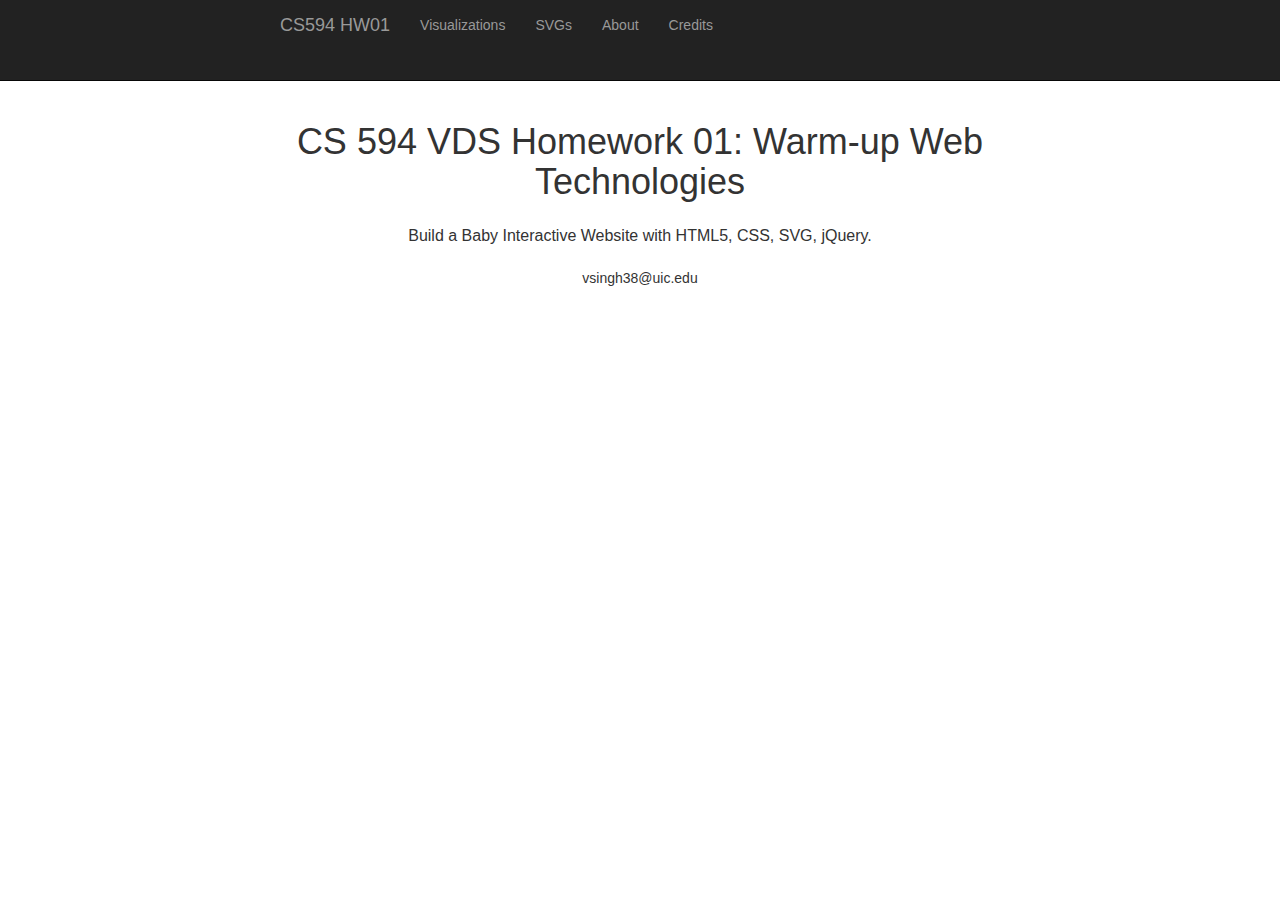
<file: Index.html>
﻿<!DOCTYPE html>
<html lang="en">
<head>
    <meta charset="utf-8">
    <meta name="viewport" content="width=device-width, initial-scale=1">
    <title>CS594 HW01</title>

    <link href="css/starter-template.css" rel="stylesheet">
    <link href="css/cs594-hw01.css" rel="stylesheet" />
    
</head>
<body>
    <div class="navbar navbar-inverse navbar-fixed-top" role="navigation">
        <div class="container">
            <div class="navbar-header">
                <button type="button" class="navbar-toggle" data-toggle="collapse" data-target=".navbar-collapse">
                    <span class="sr-only">Toggle navigation</span>
                    <span class="icon-bar"></span>
                    <span class="icon-bar"></span>
                    <span class="icon-bar"></span>
                </button>
                <a class="navbar-brand active" href="#">CS594 HW01</a>
            </div>
            <div class="collapse navbar-collapse">
                <ul class="nav navbar-nav">
                    <li><a href="/Visualizations.html">Visualizations</a></li>
                    <li><a href="/SVG.html">SVGs</a></li>
                    <li><a href="/About.html">About</a></li>
                    <li><a href="/Credits.html">Credits</a></li>
                </ul>
            </div><!--/.nav-collapse -->
        </div>
    </div>

    <div class="container">

        <div class="starter-template">
            <h1>CS 594 VDS Homework  01: Warm-up Web Technologies</h1>
            <p class="lead">Build a Baby Interactive Website with HTML5, CSS, SVG, jQuery.</p>
            <p>vsingh38@uic.edu</p>
        </div>

    </div><!-- /.container -->
    <script src="https://ajax.googleapis.com/ajax/libs/jquery/1.11.0/jquery.min.js"></script>
</body>
</html>
</file>
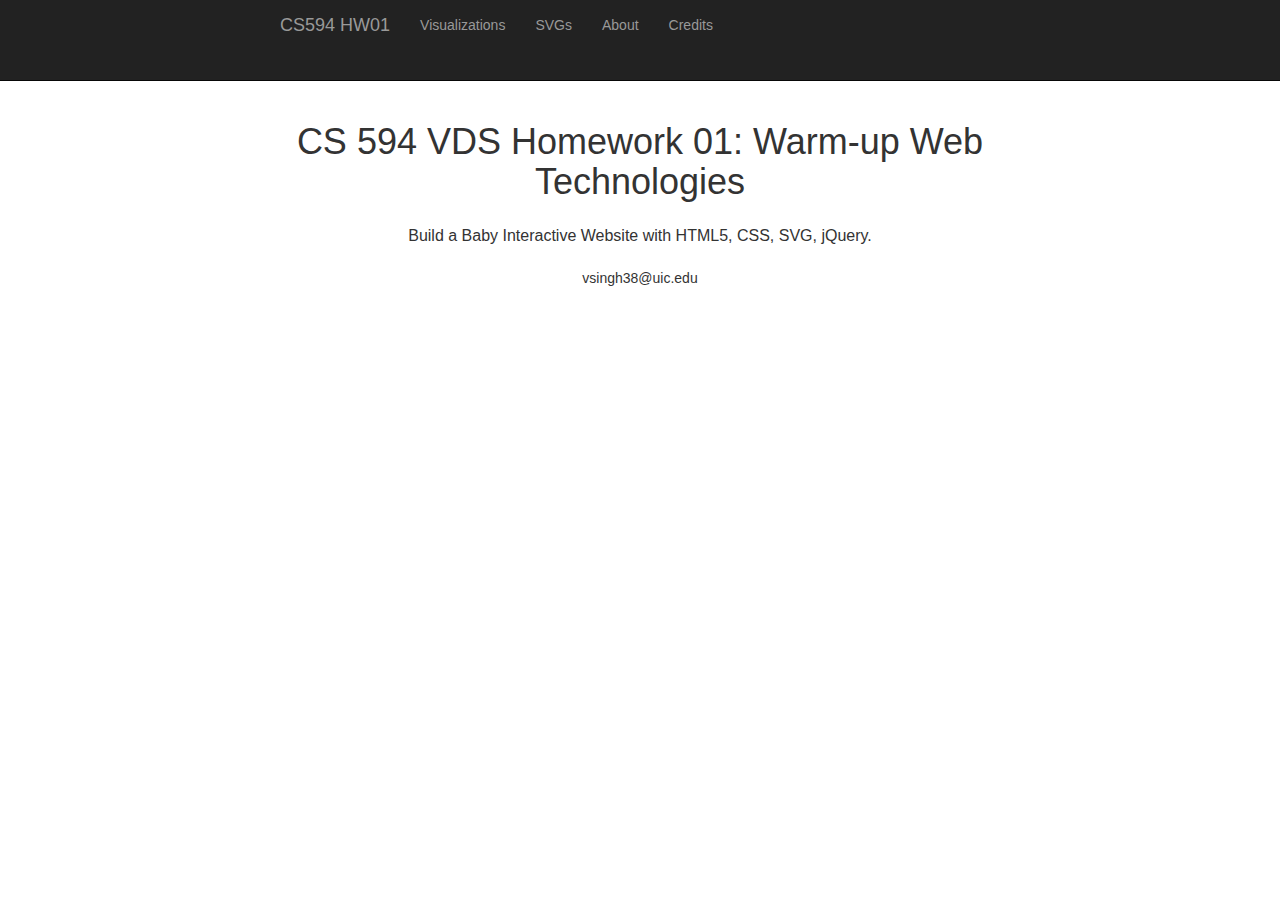
<file: index.html>
﻿<!DOCTYPE html>
<html lang="en">
<head>
    <meta charset="utf-8">
    <meta name="viewport" content="width=device-width, initial-scale=1">
    <title>CS594 HW01</title>

    <link href="css/starter-template.css" rel="stylesheet">
    <link href="css/cs594-hw01.css" rel="stylesheet" />
    
</head>
<body>
    <div class="navbar navbar-inverse navbar-fixed-top" role="navigation">
        <div class="container">
            <div class="navbar-header">
                <button type="button" class="navbar-toggle" data-toggle="collapse" data-target=".navbar-collapse">
                    <span class="sr-only">Toggle navigation</span>
                    <span class="icon-bar"></span>
                    <span class="icon-bar"></span>
                    <span class="icon-bar"></span>
                </button>
                <a class="navbar-brand active" href="#">CS594 HW01</a>
            </div>
            <div class="collapse navbar-collapse">
                <ul class="nav navbar-nav">
                    <li><a href="/Visualizations.html">Visualizations</a></li>
                    <li><a href="/SVG.html">SVGs</a></li>
                    <li><a href="/About.html">About</a></li>
                    <li><a href="/Credits.html">Credits</a></li>
                </ul>
            </div><!--/.nav-collapse -->
        </div>
    </div>

    <div class="container">

        <div class="starter-template">
            <h1>CS 594 VDS Homework  01: Warm-up Web Technologies</h1>
            <p class="lead">Build a Baby Interactive Website with HTML5, CSS, SVG, jQuery.</p>
            <p>vsingh38@uic.edu</p>
        </div>

    </div><!-- /.container -->
    <script src="https://ajax.googleapis.com/ajax/libs/jquery/1.11.0/jquery.min.js"></script>
</body>
</html>
</file>
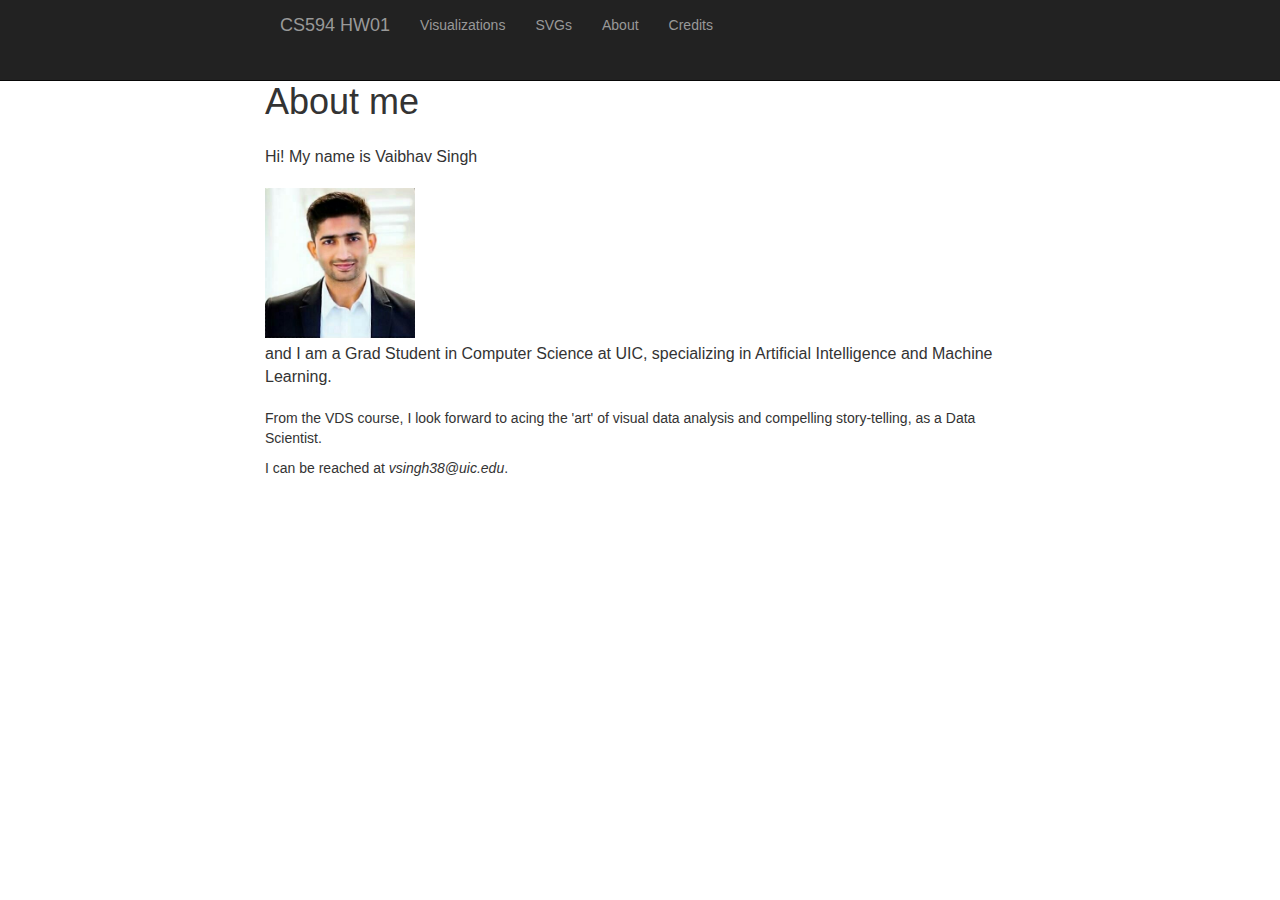
<file: About.html>
﻿<!DOCTYPE html>
<html lang="en">
<head>
    <meta charset="utf-8">
    <meta name="viewport" content="width=device-width, initial-scale=1">
    <title>CS594 HW01</title>

    <!-- Bootstrap -->
    <!--<link href="/css/bootstrap.css" rel="stylesheet">-->
    <link href="/css/starter-template.css" rel="stylesheet">
    <link href="/css/cs594-hw01.css" rel="stylesheet" />
</head>
<body>
    <div class="navbar navbar-inverse navbar-fixed-top" role="navigation">
        <div class="container">
            <div class="navbar-header">
                <button type="button" class="navbar-toggle" data-toggle="collapse" data-target=".navbar-collapse">
                    <span class="sr-only">Toggle navigation</span>
                    <span class="icon-bar"></span>
                    <span class="icon-bar"></span>
                    <span class="icon-bar"></span>
                </button>
                <a class="navbar-brand" href="/index.html">CS594 HW01</a>
            </div>
            <div class="collapse navbar-collapse">
                <ul class="nav navbar-nav">
                    <li><a href="/Visualizations.html">Visualizations</a></li>
                    <li><a href="/SVG.html">SVGs</a></li>
                    <li class="active"><a href="/About.html">About</a></li>
                    <li><a href="/Credits.html">Credits</a></li>
                </ul>
            </div><!--/.nav-collapse -->
        </div>
    </div>

    <div class="container">

        <div>
            <h1>About me</h1>
            <p class="lead">Hi! My name is Vaibhav Singh</p>
            <img id="my-img" src="images/LinkedIn.jpg" />
            <p class="lead">and I am a Grad Student in Computer Science at UIC, specializing in Artificial Intelligence and Machine Learning.</p>
            <p>From the VDS course, I look forward to acing the 'art' of visual data analysis and compelling story-telling, as a Data Scientist.</p>
            <p>I can be reached at <i>vsingh38@uic.edu</i>.</p>
        </div>

    </div><!-- /.container -->
    <script src="https://ajax.googleapis.com/ajax/libs/jquery/1.11.0/jquery.min.js"></script>
    <!--<script src="/js/bootstrap.js"></script>-->
</body>
</html>
</file>
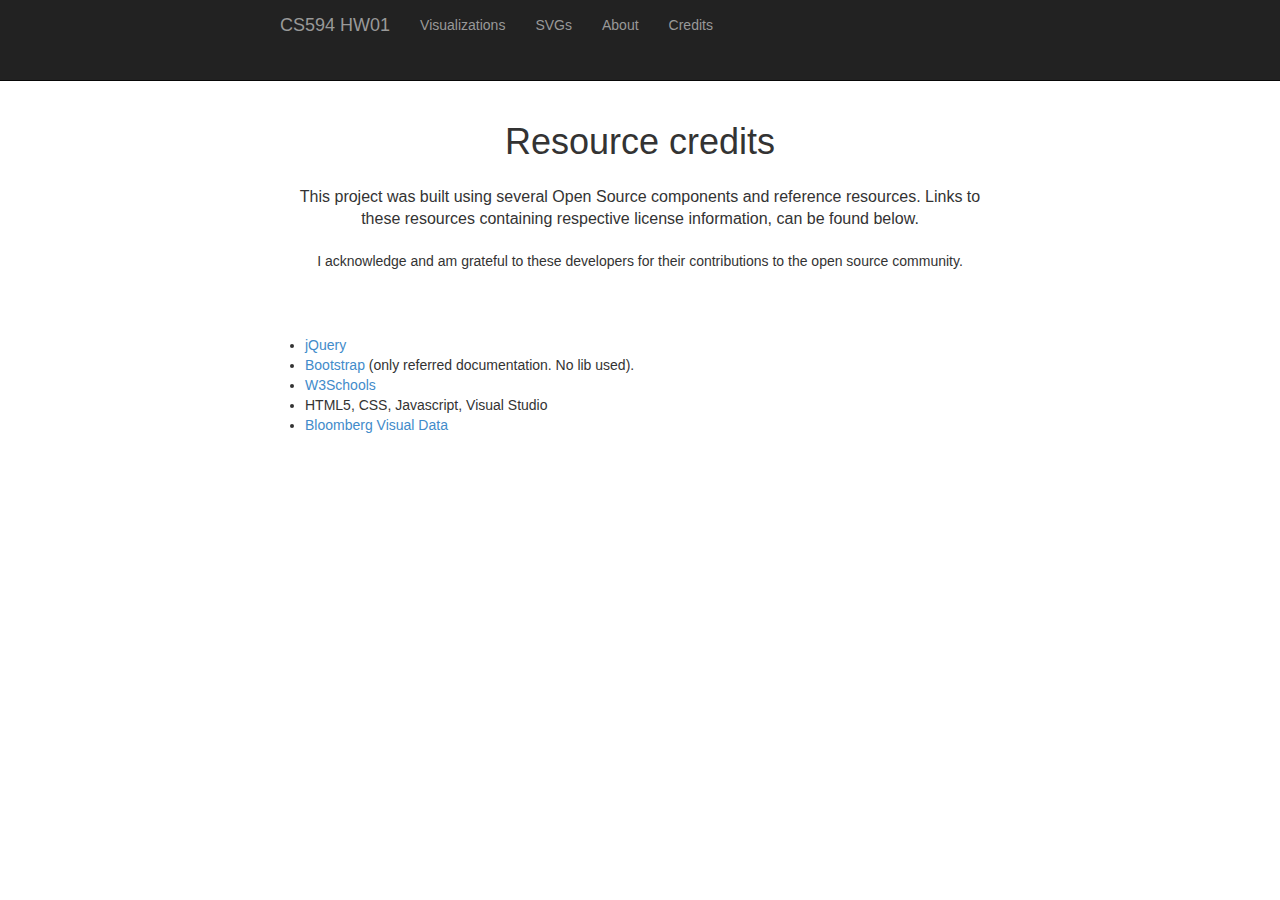
<file: Credits.html>
﻿<!DOCTYPE html>
<html lang="en">
<head>
    <meta charset="utf-8">
    <meta name="viewport" content="width=device-width, initial-scale=1">
    <title>CS594 HW01</title>

    <!-- Bootstrap -->
    <!--<link href="/css/bootstrap.css" rel="stylesheet">-->
    <link href="/css/starter-template.css" rel="stylesheet">
    <link href="/css/cs594-hw01.css" rel="stylesheet" />
</head>
<body>
    <div class="navbar navbar-inverse navbar-fixed-top" role="navigation">
        <div class="container">
            <div class="navbar-header">
                <button type="button" class="navbar-toggle" data-toggle="collapse" data-target=".navbar-collapse">
                    <span class="sr-only">Toggle navigation</span>
                    <span class="icon-bar"></span>
                    <span class="icon-bar"></span>
                    <span class="icon-bar"></span>
                </button>
                <a class="navbar-brand" href="/index.html">CS594 HW01</a>
            </div>
            <div class="collapse navbar-collapse">
                <ul class="nav navbar-nav">
                    <li><a href="/Visualizations.html">Visualizations</a></li>
                    <li><a href="/SVG.html">SVGs</a></li>
                    <li><a href="/About.html">About</a></li>
                    <li class="active"><a href="/Credits.html">Credits</a></li>
                </ul>
            </div><!--/.nav-collapse -->
        </div>
    </div>

    <div class="container">

        <div class="starter-template">
            <h1>Resource credits</h1>
            <p class="lead">
                This project was built using several Open Source components and reference resources.
                Links to these resources containing respective license information, can be found below.
            </p>
            <p>I acknowledge and am grateful to these developers for their contributions to the open source community.</p>
        </div>
        <ul>
            <li><a target="_blank" href="https://jquery.com/">jQuery</a></li>
            <li><a target="_blank" href="https://getbootstrap.com/">Bootstrap</a> (only referred documentation. No lib used).</li>
            <li><a target="_blank" href="https://www.w3schools.com/">W3Schools</a></li>
            <li>HTML5, CSS, Javascript, Visual Studio</li>
            <li><a target="_blank" href="https://www.bloomberg.com/graphics/infographics/">Bloomberg Visual Data</a></li>
        </ul>


    </div><!-- /.container -->
    <script src="https://ajax.googleapis.com/ajax/libs/jquery/1.11.0/jquery.min.js"></script>
    <!--<script src="/js/bootstrap.js"></script>-->
</body>
</html>
</file>
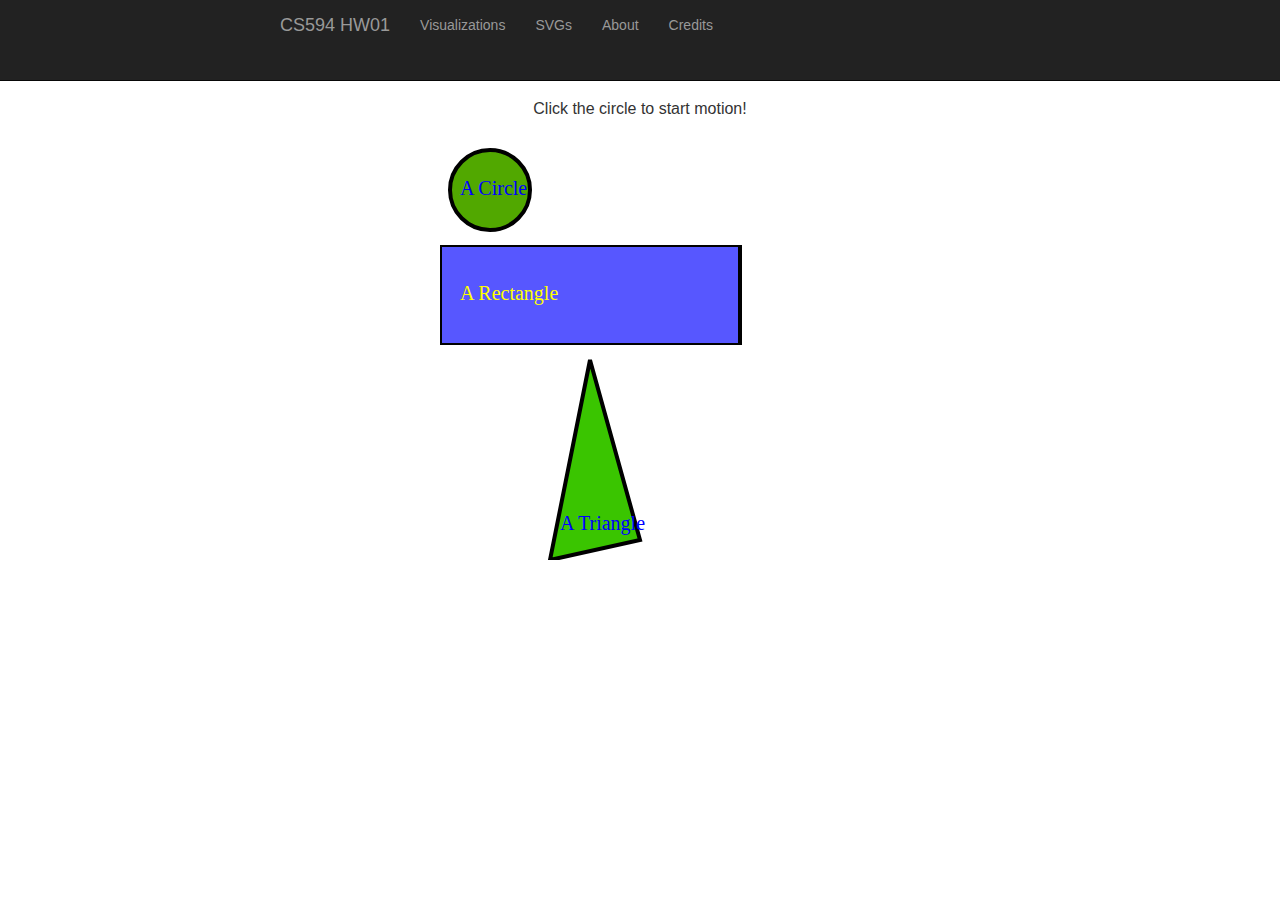
<file: SVG.html>
﻿<!DOCTYPE html>
<html lang="en">
<head>
    <meta charset="utf-8">
    <meta name="viewport" content="width=device-width, initial-scale=1">
    <title>CS594 HW01</title>

    <!-- Bootstrap -->
    <!--<link href="/css/bootstrap.css" rel="stylesheet">-->
    <link href="css/starter-template.css" rel="stylesheet">
    <link href="css/cs594-hw01.css" rel="stylesheet" />
</head>
<body>
    <div class="navbar navbar-inverse navbar-fixed-top" role="navigation">
        <div class="container">
            <div class="navbar-header">
                <button type="button" class="navbar-toggle" data-toggle="collapse" data-target=".navbar-collapse">
                    <span class="sr-only">Toggle navigation</span>
                    <span class="icon-bar"></span>
                    <span class="icon-bar"></span>
                    <span class="icon-bar"></span>
                </button>
                <a class="navbar-brand" href="/index.html">CS594 HW01</a>
            </div>
            <div class="collapse navbar-collapse">
                <ul class="nav navbar-nav">
                    <li><a href="/Visualizations.html">Visualizations</a></li>
                    <li class="active"><a href="/SVG.html">SVGs</a></li>
                    <li><a href="/About.html">About</a></li>
                    <li><a href="/Credits.html">Credits</a></li>
                </ul>
            </div><!--/.nav-collapse -->
        </div>
    </div>

    <div class="container">

        <div class="starter-template">
            <p class="lead">Click the circle to start motion!</p>
            <p></p>
            <div>
                <svg id="svg-circle" width="400" height="100">
                    <g>
                        <circle id="a-circle" class="svg-shape" cx="50" cy="50" r="40" fill="yellow" text-decoration="blah" />
                        <text x="20" y="55" font-family="Verdana" font-size="20" fill="blue">A Circle</text>
                        <animate xlink:href="#a-circle" attributeName="fill" from="yellow" to="green"
                                 dur="1s" repeatCount="indefinite" />
                        <animate xlink:href="#a-circle"
                                 attributeName="cx"
                                 from="50"
                                 to="200"
                                 dur="5s"
                                 begin="click"
                                 fill="freeze"
                                 id="circ-anim" />


                    </g>
                    Sorry, your browser does not support inline SVG.
                </svg>

            </div>
            
            <div>
                <svg id="svg-rect" width="400" height="100">
                    <g>
                        <rect id="a-rect" class="svg-shape" width="300" height="100" fill="blue" />
                        <text x="20" y="55" font-family="Verdana" font-size="20" fill="yellow">A Rectangle</text>
                        <animate xlink:href="#a-rect" attributeName="fill" from="blue" to="white"
                                 dur="2s" repeatCount="indefinite" />
                        <animate xlink:href="#a-rect"
                                 attributeName="x"
                                 from="50"
                                 to="200"
                                 dur="5s"
                                 begin="circ-anim.begin + 1s"
                                 fill="freeze"
                                 id="rect-anim" />
                    </g>
                </svg>
            </div>
            
            <div>
                <svg id="svg-poly" width="500" height="210">
                    <g>
                        <polygon id="a-poly" class="svg-shape" points="200,10 250,190 160,210" fill="lime" />
                        <text x="170" y="180" font-family="Verdana" font-size="20" fill="blue">A Triangle</text>
                        <animate xlink:href="#a-poly" attributeName="fill" from="lime" to="red"
                                 dur="3s" repeatCount="indefinite" />
                        <animate xlink:href="#a-poly"
                                 attributeName="points"
                                 from="50"
                                 to="300,10 250,190 160,210"
                                 dur="5s"
                                 begin="rect-anim.begin + 1s"
                                 fill="remove"
                                 id="rect-anim" />
                    </g>
                </svg>
            </div>
            
        </div>

    </div><!-- /.container -->
    <script src="https://ajax.googleapis.com/ajax/libs/jquery/1.11.0/jquery.min.js"></script>
    <!--<script src="/js/bootstrap.js"></script>-->
    <!--<script src="/js/cs594-hw01.js"></script>-->
</body>
</html>
</file>
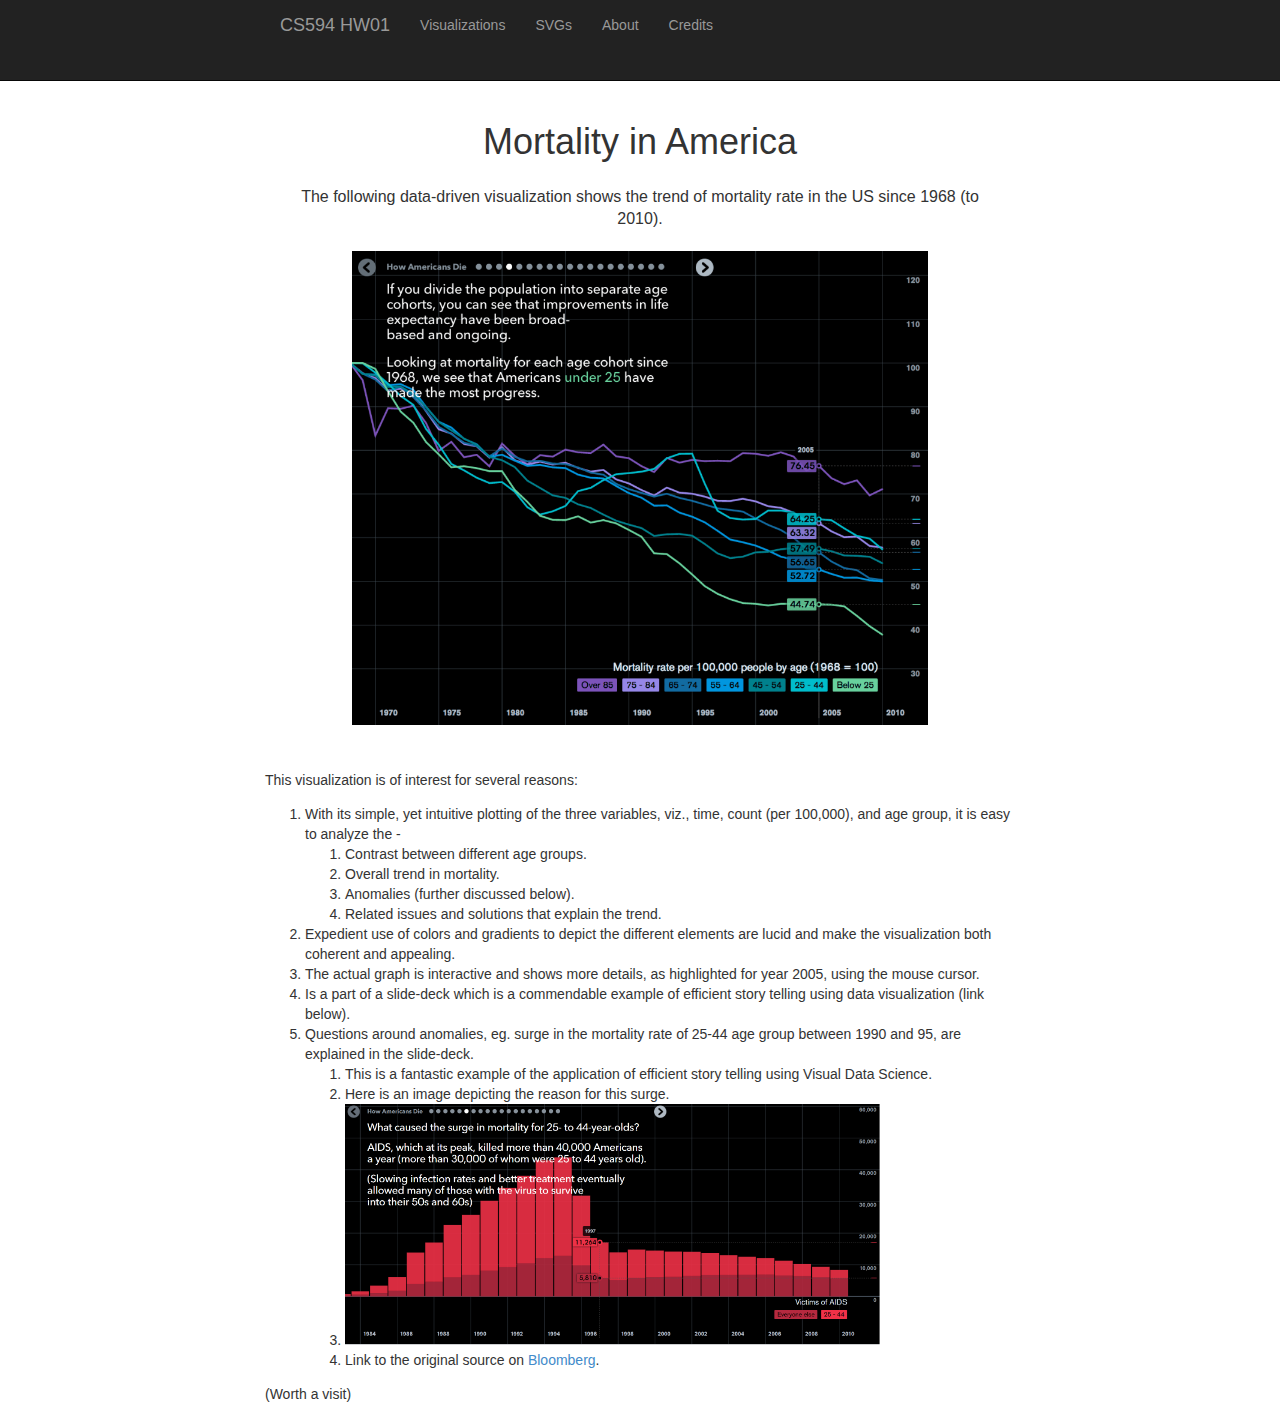
<file: Visualizations.html>
﻿<!DOCTYPE html>
<html lang="en">
<head>
    <meta charset="utf-8">
    <meta name="viewport" content="width=device-width, initial-scale=1">
    <title>CS594 HW01</title>

    <!-- Bootstrap -->
    <!--<link href="/css/bootstrap.css" rel="stylesheet">-->
    <link href="/css/starter-template.css" rel="stylesheet">
    <link href="/css/cs594-hw01.css" rel="stylesheet" />
</head>
<body>
    <div class="navbar navbar-inverse navbar-fixed-top" role="navigation">
        <div class="container">
            <div class="navbar-header">
                <button type="button" class="navbar-toggle" data-toggle="collapse" data-target=".navbar-collapse">
                    <span class="sr-only">Toggle navigation</span>
                    <span class="icon-bar"></span>
                    <span class="icon-bar"></span>
                    <span class="icon-bar"></span>
                </button>
                <a class="navbar-brand" href="/index.html">CS594 HW01</a>
            </div>
            <div class="collapse navbar-collapse">
                <ul class="nav navbar-nav">
                    <li class="active"><a href="#">Visualizations</a></li>
                    <li><a href="/SVG.html">SVGs</a></li>
                    <li><a href="/About.html">About</a></li>
                    <li><a href="/Credits.html">Credits</a></li>
                </ul>
            </div><!--/.nav-collapse -->
        </div>
    </div>

    <div class="container">

        <div class="starter-template">
            <h1>Mortality in America</h1>
            <p class="lead">The following data-driven visualization shows the trend of mortality rate in the US since 1968 (to 2010).</p>
            <img class="img-rounded img-80" src="images/American-mortality.png" />
        </div>
            <p>This visualization is of interest for several reasons:</p>
            <ol>
                <li>
                    With its simple, yet intuitive plotting of the three variables, viz., time, count (per 100,000), and age group,
                    it is easy to analyze the -
                    <ol>
                        <li>Contrast between different age groups.</li>
                        <li>Overall trend in mortality.</li>
                        <li>Anomalies (further discussed below).</li>
                        <li>Related issues and solutions that explain the trend.</li>
                    </ol>
                </li>
                <li>Expedient use of colors and gradients to depict the different elements are lucid and make the visualization both coherent and appealing.</li>
                <li>The actual graph is interactive and shows more details, as highlighted for year 2005, using the mouse cursor.</li>
                <li>Is a part of a slide-deck which is a commendable example of efficient story telling using data visualization (link below).</li>
                <li>
                    Questions around anomalies, eg. surge in the mortality rate of 25-44 age group between 1990 and 95, are explained in the slide-deck.
                    <ol>
                        <li>This is a fantastic example of the application of efficient story telling using Visual Data Science.</li>
                        <li>Here is an image depicting the reason for this surge.</li>
                        <li><img class="img-rounded img-80" src="/images/24-44 explained.png" /></li>
                        <li>Link to the original source on <a href="https://www.bloomberg.com/graphics/dataview/how-americans-die/">Bloomberg</a>.</li>
                    </ol>
                </li>
            </ol>
            <p>(Worth a visit)</p>
        

    </div><!-- /.container -->
    <script src="https://ajax.googleapis.com/ajax/libs/jquery/1.11.0/jquery.min.js"></script>
    <!--<script src="/js/bootstrap.js"></script>-->
</body>
</html>
</file>
<file: css/starter-template.css>
﻿body {
  padding-top: 50px;
}
.starter-template {
  padding: 40px 15px;
  text-align: center;
}
</file>
<file: css/cs594-hw01.css>
﻿#my-img {
    width: 20%;
}

.img-80 {
    width: 80%
}

.svg-shape {
    stroke: rgb(0,0,0);
    stroke-width: 4;
}


body {
    font-family: "Helvetica Neue", Helvetica, Arial, sans-serif;
    font-size: 14px;
    line-height: 1.42857143;
    color: #333;
    background-color: #fff;
}

h1,
.h1 {
    font-size: 36px;
    font-family: inherit;
    font-weight: 500;
    line-height: 1.1;
    color: inherit;
}


@media (min-width: 768px) {
    .lead {
        font-size: 21px;
    }
}

p {
    margin: 0 0 10px;
}

a {
    color: #428bca;
    text-decoration: none;
}

.lead {
    margin-bottom: 20px;
    font-size: 16px;
    font-weight: 200;
    line-height: 1.4;
}

.container {
    padding-right: 15px;
    padding-left: 15px;
    margin-right: auto;
    margin-left: auto;
}

@media (min-width: 768px) {
    .container {
        width: 750px;
    }
}

.navbar {
    position: relative;
    min-height: 50px;
    margin-bottom: 20px;
    border: 1px solid transparent;
}

@media (min-width: 768px) {
    .navbar {
        border-radius: 4px;
    }
}

@media (min-width: 768px) {
    .navbar-header {
        float: left;
    }
}

.navbar-inverse {
    background-color: #222;
    border-color: #080808;
}

.navbar-fixed-top,
.navbar-fixed-bottom {
    position: fixed;
    right: 0;
    left: 0;
    z-index: 1030;
}

@media (min-width: 768px) {
    .navbar-fixed-top,
    .navbar-fixed-bottom {
        border-radius: 0;
    }
}

.navbar-fixed-top {
    top: 0;
    border-width: 0 0 1px;
}

@media (min-width: 768px) {
    .navbar-collapse {
        width: auto;
        border-top: 0;
        box-shadow: none;
    }

        .navbar-collapse.collapse {
            display: block !important;
            height: auto !important;
            padding-bottom: 0;
            overflow: visible !important;
        }

        .navbar-collapse.in {
            overflow-y: visible;
        }

    .navbar-fixed-top .navbar-collapse,
    .navbar-static-top .navbar-collapse,
    .navbar-fixed-bottom .navbar-collapse {
        padding-right: 0;
        padding-left: 0;
    }
}

@media (min-width: 768px) {
    .container > .navbar-header,
    .container-fluid > .navbar-header,
    .container > .navbar-collapse,
    .container-fluid > .navbar-collapse {
        margin-right: 0;
        margin-left: 0;
    }
}

a {
    background: transparent;
}

.nav {
    padding-left: 0;
    margin-bottom: 0;
    list-style: none;
}

    .nav > li {
        position: relative;
        display: block;
    }

        .nav > li > a {
            position: relative;
            display: block;
            padding: 10px 15px;
        }

@media (min-width: 768px) {
    .navbar-toggle {
        display: none;
    }
}

.navbar-nav {
    margin: 7.5px -15px;
}

    .navbar-nav > li > a {
        padding-top: 10px;
        padding-bottom: 10px;
        line-height: 20px;
    }

@media (min-width: 768px) {
    .navbar-nav {
        float: left;
        margin: 0;
    }

        .navbar-nav > li {
            float: left;
        }

            .navbar-nav > li > a {
                padding-top: 15px;
                padding-bottom: 15px;
            }

        .navbar-nav.navbar-right:last-child {
            margin-right: -15px;
        }
}

.navbar-brand {
    float: left;
    height: 50px;
    padding: 15px 15px;
    font-size: 18px;
    line-height: 20px;
}

.navbar-inverse .navbar-brand {
    color: #999;
}

@media (min-width: 768px) {
    .navbar-left {
        float: left !important;
    }

    .navbar-right {
        float: right !important;
    }
}

.navbar-inverse .navbar-nav > li > a {
    color: #999;
}
</file>
